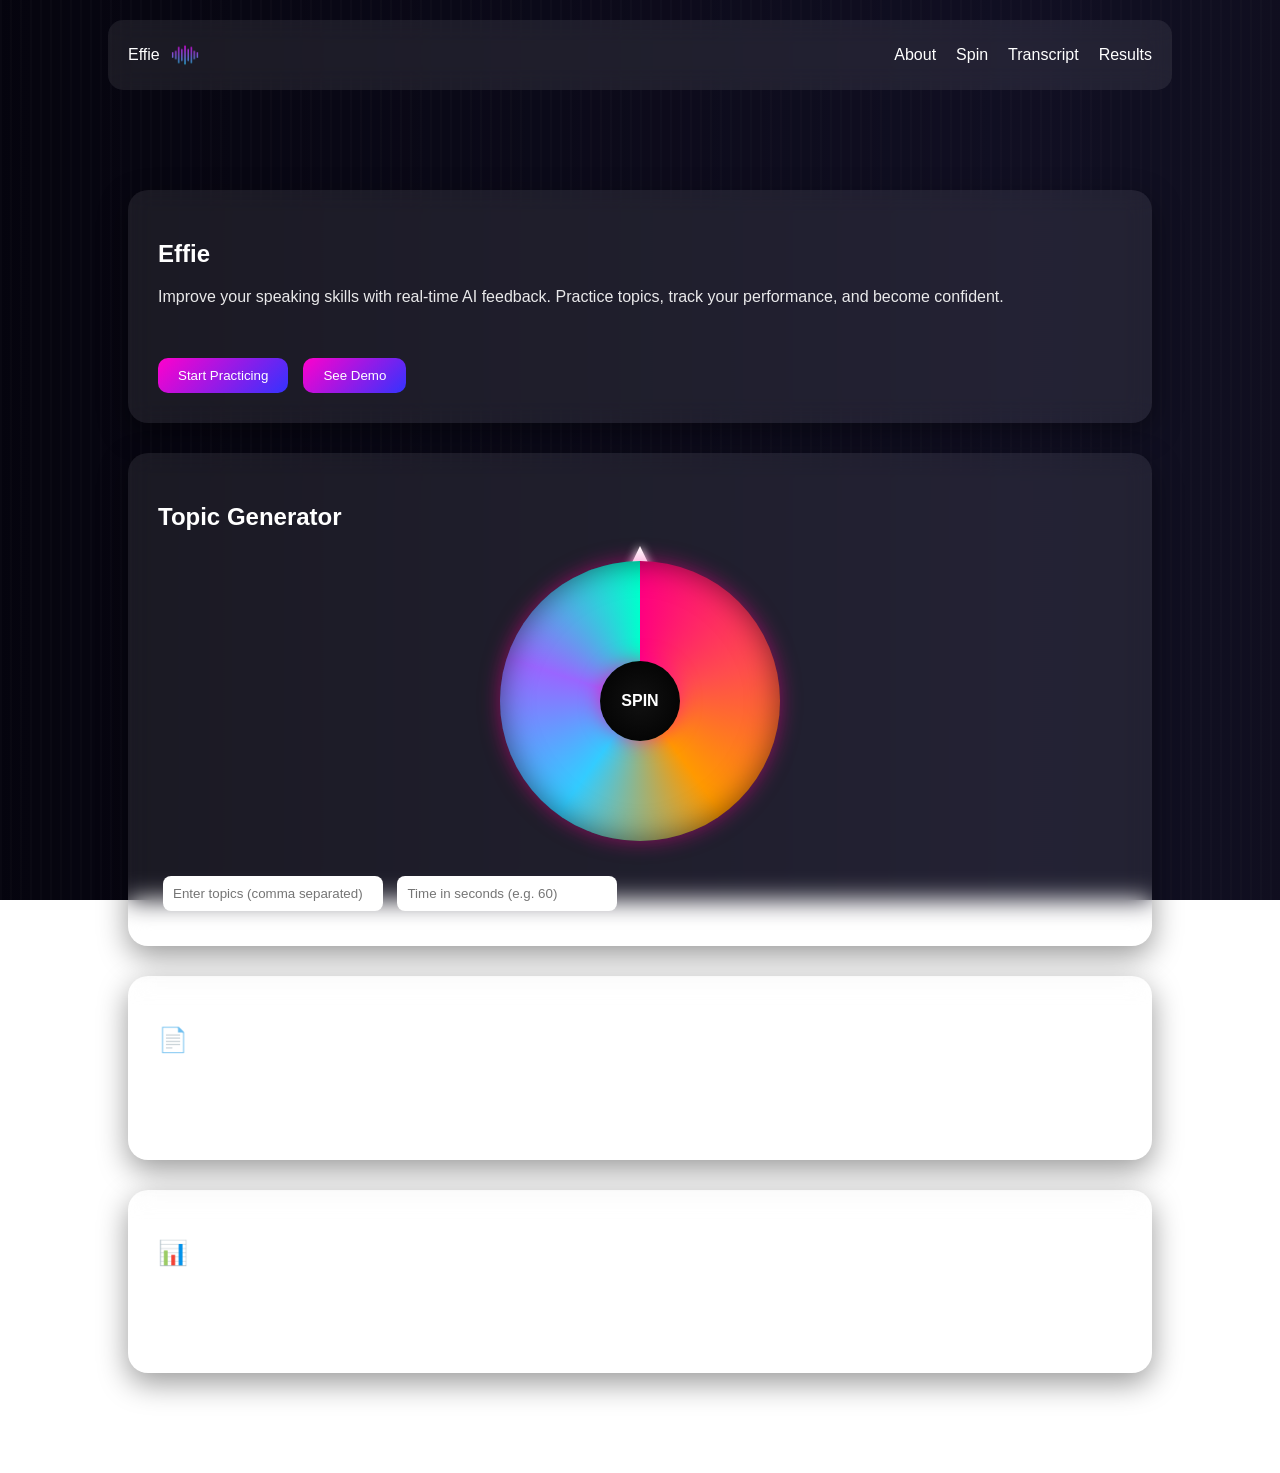
<file: effie/index.html>
<!DOCTYPE html>
<html>
<head>
  <title>Effie</title>
  <link rel="stylesheet" href="style.css">
</head>
<body>

  <!-- Background -->
  <div class="bg"></div>
  <div class="overlay"></div>

  <!-- Navbar -->
  <nav class="navbar">
    <div class="logo">
      <span>Effie</span>
      <img src="assets/icon.png" alt="logo">
    </div>

    <ul>
      <li><a href="#about">About</a></li>
      <li><a href="#spin">Spin</a></li>
      <li><a href="#transcript">Transcript</a></li>
      <li><a href="#results">Results</a></li>
    </ul>
  </nav>

  <!-- Main Content -->
  <div class="container">

    <!-- About Section -->
    <section id="about" class="glass">
      <h1>Effie</h1>
      <p>
        Improve your speaking skills with real-time AI feedback. 
        Practice topics, track your performance, and become confident.
      </p>
      <div class="hero-actions">
      <button onclick="document.getElementById('spin').scrollIntoView()">
       Start Practicing
       </button>

          <button class="secondary">
          See Demo
            </button>
        </div>
    </section>

    <!-- Spin Section -->
    <section id="spin" class="glass">
     <h2> Topic Generator </h2>

  <div class="wheel-container">
    <div class="pointer"></div>

    <div class="wheel" id="wheel">
      <div class="center-btn" onclick="spinWheel()">SPIN</div>
    </div>
  </div>

  <!-- Manual Settings -->
  <div class="controls">
    <input id="customTopics" placeholder="Enter topics (comma separated)">
    <input id="customTime" type="number" placeholder="Time in seconds (e.g. 60)">
  </div>


</section>
    <!-- Transcript -->
    <section id="transcript" class="glass">
      <h2>📄 Transcript</h2>
      <p id="output"></p>
    </section>

    <!-- Results -->
    <section id="results" class="glass">
      <h2>📊 Results</h2>
      <p id="resultsText"></p>
    </section>

  </div>

  <script src="script.js"></script>
  <div id="topicModal" class="modal hidden">
  <div class="modal-content">
    <h2 id="selectedTopic">Your Topic</h2>
    
    <button onclick="startSession()">Start Speaking</button>
  </div>
</div>
</body>
</html>
</file>
<file: effie/style.css>
/* ===== RESET ===== */
body {
  margin: 0;
  font-family: 'Poppins', sans-serif;
  color: white;
  overflow-x: hidden;
}

/* ===== INTERACTIVE BACKGROUND ===== */
.bg {
  position: fixed;
  top: 0;
  left: 0;
  width: 100%;
  height: 100%;
  z-index: -3;

  background: linear-gradient(
    to right,
    #0f0c29,
    #302b63,
    #24243e,
    #ff0080,
    #ff4d4d,
    #ff9900
  );

  background-size: 400% 400%;
  animation: gradientMove 10s ease infinite;
}

/* STRIPES EFFECT */
.bg::after {
  content: "";
  position: absolute;
  width: 100%;
  height: 100%;

  background: repeating-linear-gradient(
    to right,
    rgba(255,255,255,0.05) 0px,
    rgba(255,255,255,0.05) 2px,
    transparent 2px,
    transparent 10px
  );
}

/* GRADIENT ANIMATION */
@keyframes gradientMove {
  0% { background-position: 0% }
  50% { background-position: 100% }
  100% { background-position: 0% }
}

/* DARK OVERLAY */
.overlay {
  position: fixed;
  top: 0;
  left: 0;
  width: 100%;
  height: 100%;
  background: rgba(0,0,0,0.65);
  z-index: -2;
}

/* ===== NAVBAR ===== */
.navbar {
  position: sticky;
  top: 20px;
  margin: 20px auto;
  width: 80%;
  padding: 10px 20px;

  display: flex;
  justify-content: space-between;
  align-items: center;

  background: rgba(255,255,255,0.08);
  backdrop-filter: blur(12px);
  border-radius: 15px;
}

/* LOGO */
.logo {
  display: flex;
  align-items: center;
  gap: 10px;
}

.logo img {
  width: 30px;
}

/* NAV LINKS */
.navbar ul {
  list-style: none;
  display: flex;
  gap: 20px;
}

.navbar a {
  text-decoration: none;
  color: white;
  transition: 0.3s;
}

.navbar a:hover {
  color: #ff7bff;
}

/* ===== CONTAINER ===== */
.container {
  width: 80%;
  margin: 100px auto;
}

/* ===== GLASS CARDS ===== */
.glass {
  background: rgba(255,255,255,0.08);
  padding: 30px;
  margin: 30px 0;
  border-radius: 20px;
  backdrop-filter: blur(12px);
  box-shadow: 0 10px 30px rgba(0,0,0,0.4);
  transition: 0.3s;
}

.glass:hover {
  transform: translateY(-5px);
}

/* ===== BUTTON ===== */
button {
  background: linear-gradient(135deg, #ff00cc, #3333ff);
  border: none;
  padding: 10px 20px;
  border-radius: 10px;
  color: white;
  cursor: pointer;
  margin-top: 10px;
  transition: 0.3s;
}

button:hover {
  transform: scale(1.05);
}

/* ===== TEXT ===== */
p {
  min-height: 40px;
  opacity: 0.9;
}

/* ===== TIMER ===== */
#timer {
  font-size: 48px;
  font-weight: bold;
  margin: 10px 0;
}

/* ===== SCORE BARS (OPTIONAL READY) ===== */
.bar {
  height: 10px;
  background: rgba(255,255,255,0.2);
  border-radius: 10px;
  margin: 5px 0;
}

.fill {
  height: 100%;
  background: linear-gradient(90deg, #ff00cc, #3333ff);
  border-radius: 10px;
}
/* ===== SPINNING WHEEL ===== */

.wheel-container {
  position: relative;
  width: 250px;
  height: 250px;
  margin: 20px auto;
}

/* ===== ADVANCED WHEEL ===== */

.wheel-container {
  position: relative;
  width: 280px;
  height: 280px;
  margin: 30px auto;
}

/* WHEEL BASE */
.wheel {
  width: 100%;
  height: 100%;
  border-radius: 50%;
  position: relative;
  transition: transform 4s cubic-bezier(0.2, 0.8, 0.2, 1);

  background: conic-gradient(
    #ff0080,
    #ff4d4d,
    #ff9900,
    #33ccff,
    #9966ff,
    #00ffcc
  );

  box-shadow:
    0 0 20px rgba(255,0,150,0.5),
    inset 0 0 30px rgba(0,0,0,0.5);
}

/* SLICES TEXT */
.slice {
  position: absolute;
  width: 50%;
  height: 50%;
  top: 50%;
  left: 50%;
  transform-origin: 0% 0%;
  color: white;
  font-size: 14px;
  font-weight: bold;
}

/* POSITION EACH SLICE */
.slice:nth-child(1) { transform: rotate(0deg) translate(10px, -100px); }
.slice:nth-child(2) { transform: rotate(60deg) translate(10px, -100px); }
.slice:nth-child(3) { transform: rotate(120deg) translate(10px, -100px); }
.slice:nth-child(4) { transform: rotate(180deg) translate(10px, -100px); }
.slice:nth-child(5) { transform: rotate(240deg) translate(10px, -100px); }
.slice:nth-child(6) { transform: rotate(300deg) translate(10px, -100px); }

/* POINTER */
.pointer {
  position: absolute;
  top: -15px;
  left: 50%;
  transform: translateX(-50%);

  width: 0;
  height: 0;

  border-left: 12px solid transparent;
  border-right: 12px solid transparent;
  border-bottom: 25px solid #ffffff;

  filter: drop-shadow(0 0 5px white);
}

/* CENTER HUB */
.center-circle {
  position: absolute;
  width: 60px;
  height: 60px;
  background: radial-gradient(circle, #111111, #000000);
  border-radius: 50%;
  top: 50%;
  left: 50%;
  transform: translate(-50%, -50%);

  box-shadow: 0 0 15px rgba(255,255,255,0.3);
}
.wheel.spin {
  box-shadow:
    0 0 40px rgba(255,0,150,0.8),
    inset 0 0 40px rgba(0,0,0,0.6);
}
.hero-actions {
  margin-top: 20px;
  display: flex;
  gap: 15px;
}


/* CENTER BUTTON */
.center-btn {
  position: absolute;
  width: 80px;
  height: 80px;
  background: radial-gradient(circle, #111, #000);
  border-radius: 50%;
  top: 50%;
  left: 50%;
  transform: translate(-50%, -50%);
  
  display: flex;
  align-items: center;
  justify-content: center;
  cursor: pointer;
  font-weight: bold;

  box-shadow: 0 0 20px rgba(255,0,150,0.6);
}

/* CONTROLS */
.controls {
  margin-top: 20px;
}

.controls input {
  padding: 10px;
  margin: 5px;
  border-radius: 8px;
  border: none;
  width: 200px;
}



@keyframes pop {
  from { transform: scale(0.8); opacity: 0; }
  to { transform: scale(1); opacity: 1; }
}
/* ===== MODAL BACKDROP ===== */
.modal {
  position: fixed;
  top: 0;
  left: 0;
  width: 100%;
  height: 100%;

  background: rgba(0,0,0,0.7);

  display: flex;
  align-items: center;
  justify-content: center;

  z-index: 1000;
}

/* HIDDEN */
.hidden {
  display: none;
}

/* MODAL BOX */
.modal-content {
  background: rgba(255,255,255,0.1);
  backdrop-filter: blur(15px);
  padding: 30px;
  border-radius: 20px;
  text-align: center;

  animation: pop 0.3s ease;
}

@keyframes pop {
  from { transform: scale(0.8); opacity: 0; }
  to { transform: scale(1); opacity: 1; }
}
</file>
